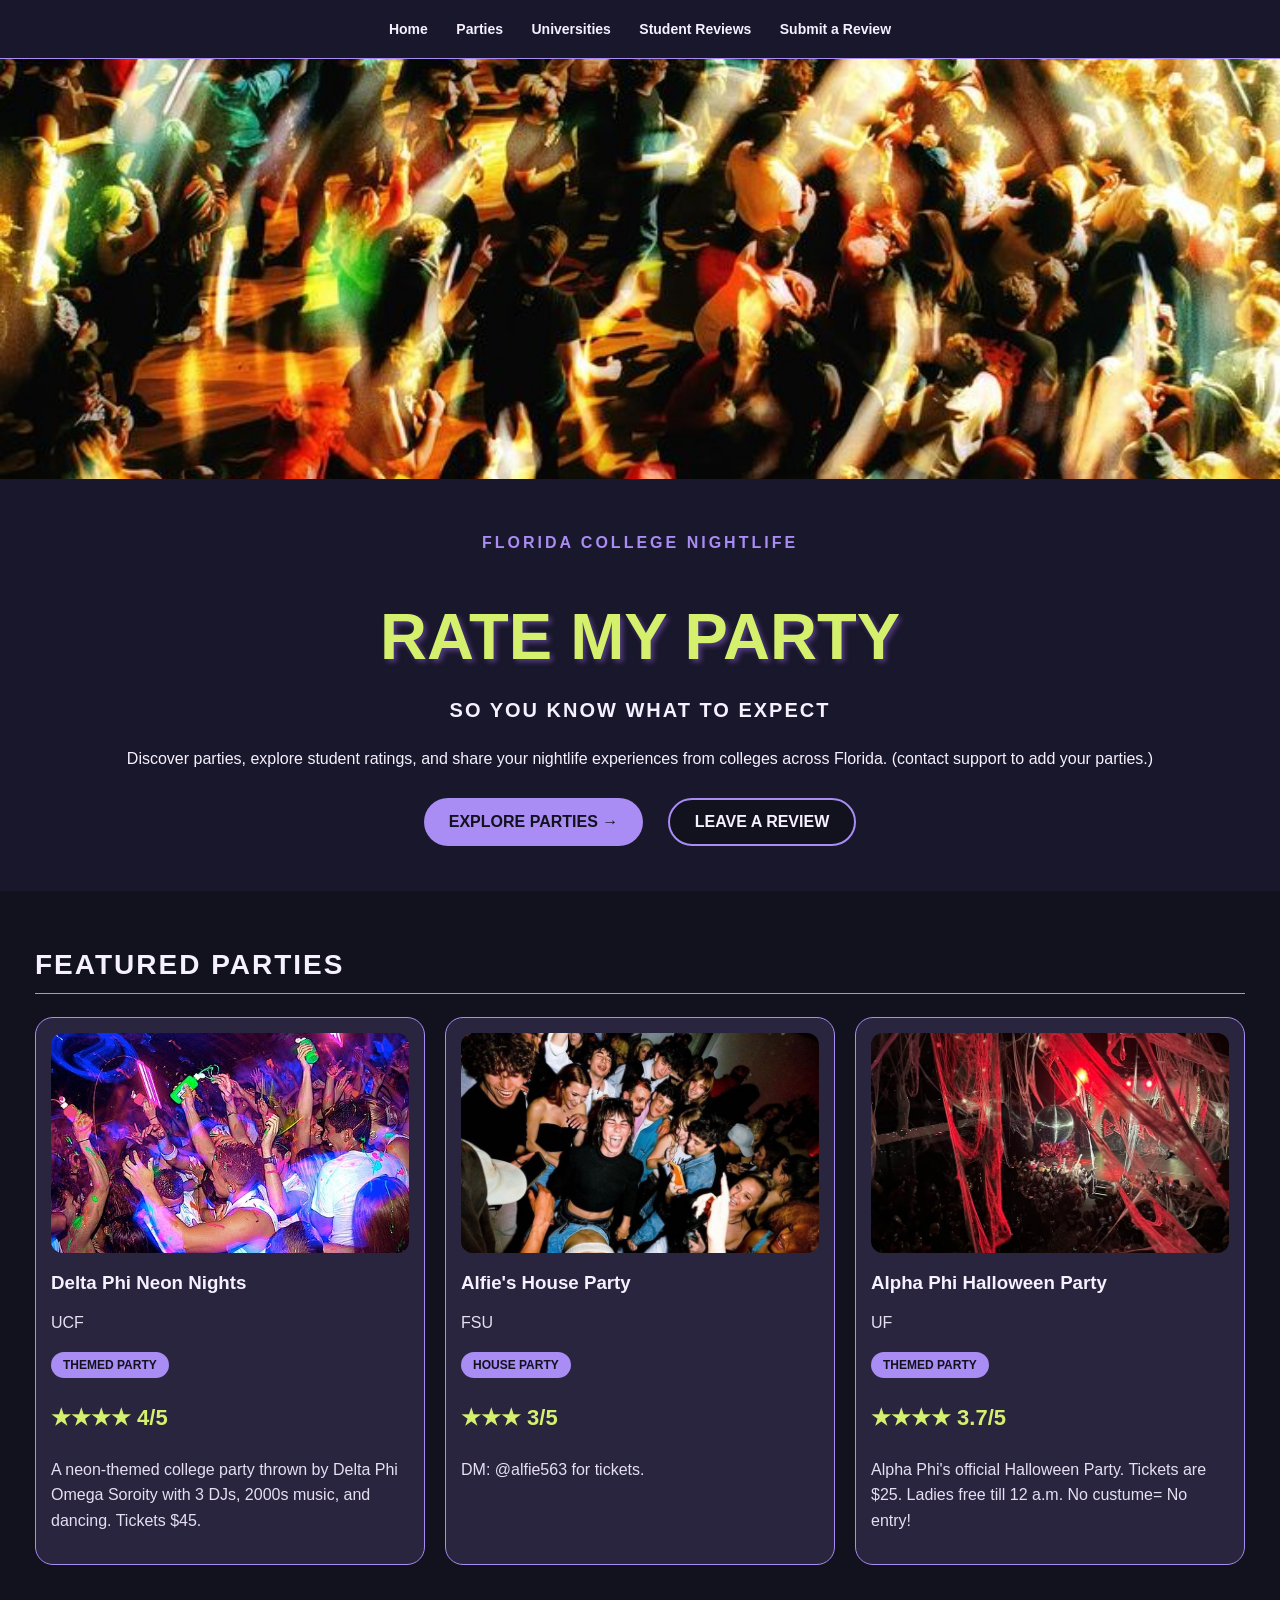
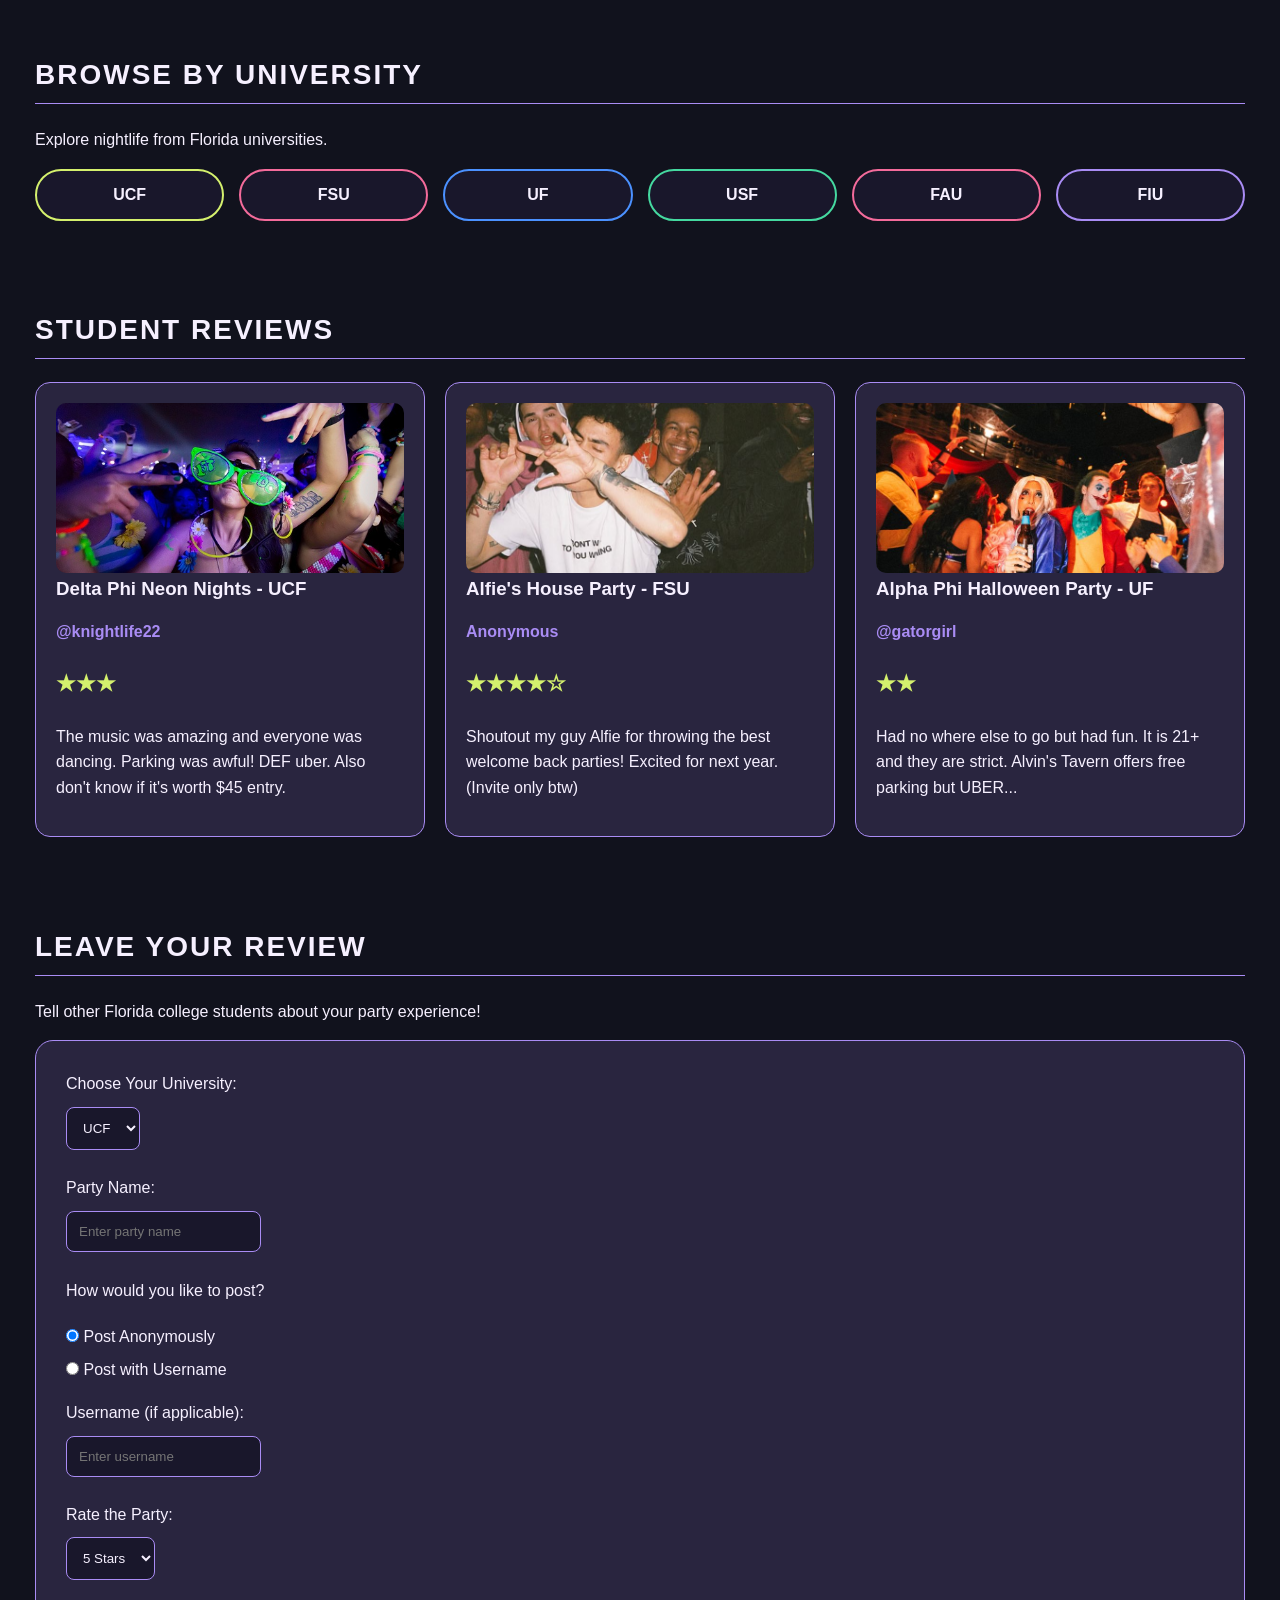
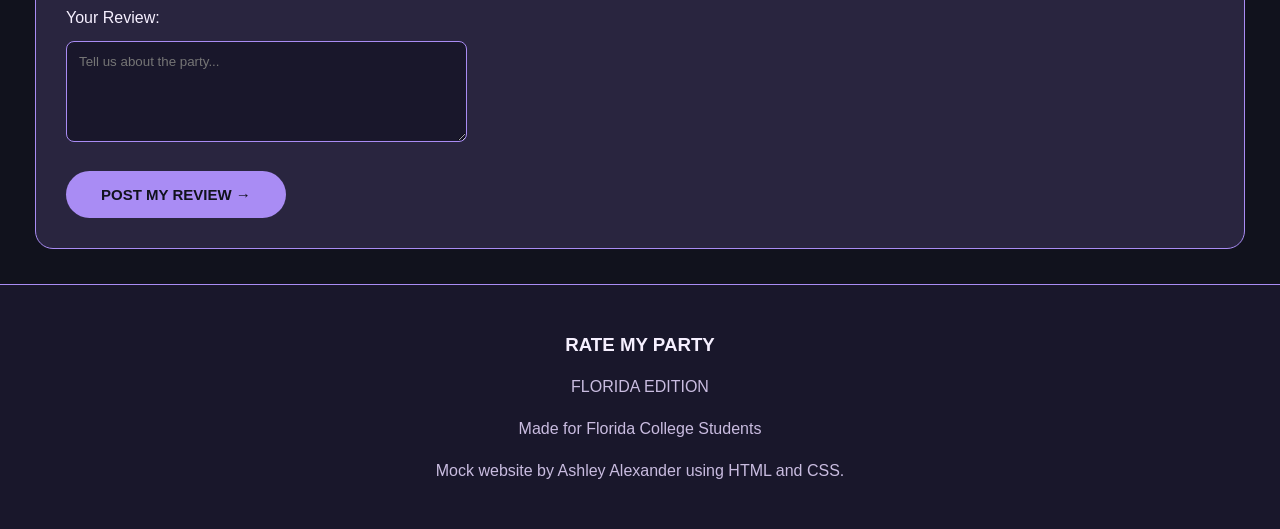
<file: projects/D7/d7.html>
<!DOCTYPE html>
<html lang="en">

<head>
<!-- I learned about UTF-8 character encoding from a YouTube tutorial. Helps with
 special characters and symbols showing up in the browser. -->
  <meta charset="UTF-8">
  <meta name="viewport" content="width=device-width, initial-scale=1.0">

  <title>Rate My Party | Florida Edition by Ashley Alexander</title>

  <style>

    /* WEBSITE STYLING */
    body {
      background-color: #11121D;
      color: #F6F0FF;
      font-family: Arial, sans-serif;
      margin: 0;
    }

    /* GROUPING SELECTOR */
    h1, h2, h3 {
      color: #F6F0FF;
    }

    /* GROUPING SELECTOR */
    p, li, label {
      line-height: 1.6;
    }

    /* NAVIGATION */
    nav {
      background-color: #19172B;
      text-align: center;
      padding: 20px;
      border-bottom: 1px solid #A98CF4;
    }

    /* DESCENDANT SELECTOR */
    nav a {
      color: #F6F0FF;
      text-decoration: none;
      font-weight: bold;
      margin: 12px;
      font-size: 14px;
    }

    nav a:hover {
      color: #A98CF4;
    }

    /* ID SELECTOR - TITLE */
    #main-title {
      color: #D4F06D;
      font-size: 65px;
      text-align: center;
      margin-bottom: 10px;
      text-shadow: 3px 3px 5px #503A7C;
    }

    /* CLASS SELECTOR - HEADING */
    .small-heading {
      color: #A98CF4;
      text-align: center;
      letter-spacing: 3px;
      font-weight: bold;
    }

    /* CLASS SELECTOR - TAGLINE */
    .tagline {
      color: #F6F0FF;
      text-align: center;
      font-size: 20px;
      font-weight: bold;
      letter-spacing: 2px;
    }

    /* ID SELECTOR - BANNER IMAGE */
    #banner-image {
      width: 100%;
      height: 420px;
      object-fit: cover;
      display: block;
    }

    /* ID SELECTOR - WELCOME AREA */
    #welcome {
      background-color: #19172B;
      text-align: center;
      padding: 35px;
    }

    /* CLASS SELECTOR - BUTTONS */
    .main-button {
      display: inline-block;
      background-color: #A98CF4;
      color: #11121D;
      padding: 15px 25px;
      margin: 10px;
      text-decoration: none;
      border-radius: 30px;
      font-weight: bold;
    }

    .main-button:hover {
      background-color: #D4F06D;
    }

    /* CLASS SELECTOR - OUTLINED BUTTON */
    .outline-button {
      display: inline-block;
      background-color: #11121D;
      color: #F6F0FF;
      border: 2px solid #A98CF4;
      padding: 13px 25px;
      margin: 10px;
      text-decoration: none;
      border-radius: 30px;
      font-weight: bold;
    }

    .outline-button:hover {
      background-color: #29253F;
    }

    /* CLASS SELECTOR - PAGE SECTIONS */
    .section {
      padding: 35px;
    }

    /* CLASS SELECTOR - SECTION HEADINGS */
    .section-title {
      color: #F6F0FF;
      font-size: 28px;
      letter-spacing: 2px;
      border-bottom: 1px solid #A98CF4;
      padding-bottom: 12px;
    }

    /* PARTY CARD CONTAINER */
    .party-container {
      display: flex;
      gap: 20px;
      flex-wrap: wrap;
    }

    /* CLASS SELECTOR - PARTY CARDS */
    .party-card {
      background-color: #29253F;
      border: 1px solid #A98CF4;
      border-radius: 18px;
      padding: 15px;
      flex: 1;
      min-width: 230px;
    }

    /* CLASS SELECTOR - PARTY IMAGES */
    .party-image {
      width: 100%;
      height: 220px;
      object-fit: cover;
      border-radius: 12px;
      display: block;
    }

    /* DESCENDANT SELECTOR */
    .party-card h3 {
      color: #F6F0FF;
      margin-bottom: 5px;
    }

    /* DESCENDANT SELECTOR */
    .party-card p {
      color: #E6DFF2;
    }

    /* CLASS SELECTOR - RATINGS */
    .rating {
      color: #D4F06D;
      font-size: 22px;
      font-weight: bold;
    }

    /* DESCENDANT SELECTOR - PARTY RATINGS */
    .party-card .rating {
      color: #D4F06D;
    }

    /* CLASS SELECTOR - PARTY TYPE */
    .party-type {
      display: inline-block;
      background-color: #A98CF4;
      color: #11121D;
      padding: 6px 12px;
      border-radius: 20px;
      font-size: 12px;
      font-weight: bold;
    }

    /* UNIVERSITY BUTTON CONTAINER */
    .university-container {
      display: flex;
      flex-wrap: wrap;
      gap: 15px;
    }

    /* CLASS SELECTOR - UNIVERSITY BUTTONS */
    .university-button {
      display: inline-block;
      padding: 15px 25px;
      border: 2px solid #A98CF4;
      border-radius: 30px;
      color: #F6F0FF;
      background-color: #19172B;
      font-weight: bold;
      text-align: center;
      flex: 1;
    }

    /* ID SELECTORS - UNIVERSITY ACCENTS */
    #ucf {
      border-color: #D4F06D;
    }

    #fsu {
      border-color: #F46B9B;
    }

    #uf {
      border-color: #4B91FF;
    }

    #usf {
      border-color: #45D9A0;
    }

    #fau {
      border-color: #F46B9B;
    }

    #fiu {
      border-color: #A98CF4;
    }

    /* REVIEW CARD CONTAINER */
    .review-container {
      display: flex;
      flex-wrap: wrap;
      gap: 20px;
    }

    /* CLASS SELECTOR - REVIEW CARDS */
    .review-card {
      background-color: #29253F;
      border: 1px solid #A98CF4;
      border-radius: 15px;
      padding: 20px;
      flex: 1;
      min-width: 230px;
    }

    /* DESCENDANT SELECTOR */
    .review-card h3 {
      margin-top: 5px;
    }

    /* CLASS SELECTOR - REVIEW IMAGES */
    .review-image {
      width: 100%;
      height: 170px;
      object-fit: cover;
      border-radius: 10px;
      display: block;
    }

    /* CLASS SELECTOR - USERNAMES */
    .username {
      color: #A98CF4;
      font-weight: bold;
    }

    /* DESCENDANT SELECTOR */
    .review-card .rating {
      color: #D4F06D;
    }

    /* ID SELECTOR - REVIEW FORM */
    #review-form {
      background-color: #29253F;
      border: 1px solid #A98CF4;
      border-radius: 18px;
      padding: 30px;
    }

    /* GROUPING SELECTOR - FORM  */
    input, select, textarea {
      background-color: #19172B;
      color: #F6F0FF;
      border: 1px solid #A98CF4;
      border-radius: 8px;
      padding: 12px;
      margin: 10px 0;
      font-family: Arial, sans-serif;
      box-sizing: border-box;
      max-width: 100%;
    }

    /* CLASS SELECTOR - FORM ROW */
    .form-row {
      margin-bottom: 15px;
    }

    /* CLASS SELECTOR - SUBMIT BUTTON */
    .submit-button {
      background-color: #A98CF4;
      color: #11121D;
      border: none;
      border-radius: 30px;
      padding: 15px 35px;
      font-weight: bold;
      font-size: 15px;
      cursor: pointer;
    }

    .submit-button:hover {
      background-color: #D4F06D;
    }

    /* FOOTER */
    footer {
      background-color: #19172B;
      border-top: 1px solid #A98CF4;
      padding: 30px;
      text-align: center;
    }

    /* DESCENDANT SELECTOR */
    footer p {
      color: #C9BCE0;
    }

    /* SMALL SCREEN STYLING */
    @media (max-width: 600px) {

      #main-title {
        font-size: 40px;
      }

      #banner-image {
        height: 240px;
      }

      .section {
        padding: 20px;
      }

      .party-image {
        height: 190px;
      }

      .review-image {
        height: 160px;
      }

      nav a {
        display: inline-block;
        margin: 8px;
      }

    }

  </style>

</head>

<body>

  <!-- NAVIGATION -->
  <nav>
    <a href="#home">Home</a>
    <a href="#parties">Parties</a>
    <a href="#universities">Universities</a>
    <a href="#reviews">Student Reviews</a>
    <a href="#submit">Submit a Review</a>
  </nav>


  <!-- HOMEPAGE -->
  <header id="home">

    <!-- BANNER  -->
    <img
      id="banner-image"
      src="partybanner.jpeg"
      alt="Colorful disco party"
    >

    <div id="welcome">

      <p class="small-heading">
        FLORIDA COLLEGE NIGHTLIFE
      </p>

      <h1 id="main-title">
        RATE MY PARTY
      </h1>

      <p class="tagline">
        SO YOU KNOW WHAT TO EXPECT
      </p>

      <p>
        Discover parties, explore student ratings,
        and share your nightlife experiences
        from colleges across Florida. (contact support
        to add your parties.)
      </p>

      <a href="#parties" class="main-button">
        EXPLORE PARTIES →
      </a>

      <a href="#submit" class="outline-button">
        LEAVE A REVIEW
      </a>

    </div>

  </header>


  <!-- FEATURED PARTIES -->
  <section id="parties" class="section">

    <h2 class="section-title">
      FEATURED PARTIES 
    </h2>

    <div class="party-container">

      <!-- UCF PARTY -->
      <div class="party-card">

        <img
          class="party-image"
          src="ucfparty.jpeg"
          alt="Neon Nights party"
        >

        <h3>Delta Phi Neon Nights</h3>

        <p>UCF</p>

        <span class="party-type">
          THEMED PARTY
        </span>

        <p class="rating">
          ★★★★ 4/5
        </p>

        <p>
          A neon-themed college party thrown by
          Delta Phi Omega Soroity with 3 DJs, 2000s
          music, and dancing. Tickets $45.
        </p>

      </div>


      <!-- FSU PARTY -->
      <div class="party-card">

        <img
          class="party-image"
          src="fsuparty.jpeg"
          alt="Alfie's House Party"
        >

        <h3>Alfie's House Party</h3>

        <p>FSU</p>

        <span class="party-type">
          HOUSE PARTY
        </span>

        <p class="rating">
          ★★★ 3/5
        </p>

        <p>
          DM: @alfie563 for tickets.
        </p>

      </div>


      <!-- UF PARTY -->
      <div class="party-card">

        <img
          class="party-image"
          src="ufparty.jpeg"
          alt="Alpha Phi Halloween party"
        >

        <h3>Alpha Phi Halloween Party</h3>

        <p>UF</p>

        <span class="party-type">
          THEMED PARTY
        </span>

        <p class="rating">
          ★★★★ 3.7/5
        </p>

        <p>
          Alpha Phi's official Halloween Party.
          Tickets are $25. Ladies free till 12 a.m.
          No custume= No entry!
        </p>

      </div>

    </div>

  </section>


  <!-- BROWSE BY UNIVERSITY -->
  <section id="universities" class="section">

    <h2 class="section-title">
      BROWSE BY UNIVERSITY 
    </h2>

    <p>
      Explore nightlife from Florida universities.
    </p>

    <div class="university-container">

      <div class="university-button" id="ucf">
        UCF
      </div>

      <div class="university-button" id="fsu">
        FSU
      </div>

      <div class="university-button" id="uf">
        UF
      </div>

      <div class="university-button" id="usf">
        USF
      </div>

      <div class="university-button" id="fau">
        FAU
      </div>

      <div class="university-button" id="fiu">
        FIU
      </div>

    </div>

  </section>


  <!-- STUDENT REVIEWS -->
  <section id="reviews" class="section">

    <h2 class="section-title">
      STUDENT REVIEWS 
    </h2>

    <div class="review-container">

      <!-- REVIEW 1 -->
      <div class="review-card">

        <img
          class="review-image"
          src="review1.jpeg"
          alt="Neon Nights review photo"
        >

        <h3> Delta Phi Neon Nights - UCF</h3>

        <p class="username">
          @knightlife22
        </p>

        <p class="rating">
          ★★★
        </p>

        <p>
          The music was amazing and everyone
          was dancing. Parking was awful! DEF
          uber. Also don't know if it's worth
          $45 entry.
        </p>

      </div>


      <!-- REVIEW 2 -->
      <div class="review-card">

        <img
          class="review-image"
          src="review2.jpeg"
          alt="Alfie's House Party review photo"
        >

        <h3>Alfie's House Party - FSU</h3>

        <p class="username">
          Anonymous
        </p>

        <p class="rating">
          ★★★★☆
        </p>

        <p>
          Shoutout my guy Alfie for throwing the 
          best welcome back parties! Excited for 
          next year. (Invite only btw)
        </p>

      </div>


      <!-- REVIEW 3 -->
      <div class="review-card">

        <img
          class="review-image"
          src="review3.jpeg"
          alt="Alpha Phi Halloween review photo"
        >

        <h3>Alpha Phi Halloween Party - UF</h3>

        <p class="username">
          @gatorgirl
        </p>

        <p class="rating">
          ★★
        </p>

        <p>
          Had no where else to go but had fun.
          It is 21+ and they are strict. Alvin's 
          Tavern offers free parking but UBER...
        </p>

      </div>

    </div>

  </section>


  <!-- LEAVE YOUR REVIEW -->
  <section id="submit" class="section">

    <h2 class="section-title">
      LEAVE YOUR REVIEW 
    </h2>

    <p>
      Tell other Florida college students
      about your party experience!
    </p>

    <form id="review-form">

      <!-- UNIVERSITY -->
      <div class="form-row">

        <label for="university">
          Choose Your University:
        </label>

        <br>

        <select id="university" name="university">
          <option>UCF</option>
          <option>FSU</option>
          <option>UF</option>
          <option>USF</option>
          <option>FAU</option>
          <option>FIU</option>
        </select>

      </div>


      <!-- PARTY NAME -->
      <div class="form-row">

        <label for="party-name">
          Party Name:
        </label>

        <br>

        <input
          type="text"
          id="party-name"
          name="party-name"
          placeholder="Enter party name"
        >

      </div>


      <!-- POSTING OPTIONS -->
      <div class="form-row">

        <p>How would you like to post?</p>

        <input
          type="radio"
          id="anonymous"
          name="post-type"
          value="anonymous"
          checked
        >

        <label for="anonymous">
          Post Anonymously
        </label>

        <br>

        <input
          type="radio"
          id="post-username"
          name="post-type"
          value="username"
        >

        <label for="post-username">
          Post with Username
        </label>

      </div>


      <!-- USERNAME -->
      <div class="form-row">

        <label for="username">
          Username (if applicable):
        </label>

        <br>

        <input
          type="text"
          id="username"
          name="username"
          placeholder="Enter username"
        >

      </div>


      <!--  RATING -->
      <div class="form-row">

        <label for="stars">
          Rate the Party:
        </label>

        <br>

        <select id="stars" name="stars">
          <option>5 Stars</option>
          <option>4 Stars</option>
          <option>3 Stars</option>
          <option>2 Stars</option>
          <option>1 Star</option>
        </select>

      </div>


      <!-- WRITTEN REVIEW -->
      <div class="form-row">

        <label for="review">
          Your Review:
        </label>

        <br>

        <textarea
          id="review"
          name="review"
          rows="5"
          cols="45"
          placeholder="Tell us about the party..."
        ></textarea>

      </div>


      <!-- SUBMIT BUTTON -->
      <button type="button" class="submit-button">
        POST MY REVIEW →
      </button>

    </form>

  </section>


  <!-- FOOTER -->
  <footer>

    <h3>RATE MY PARTY</h3>

    <p>FLORIDA EDITION</p>

    <p>
      Made for Florida College Students
    </p>

    <p>
      Mock website by Ashley Alexander using HTML and CSS.
    </p>

  </footer>

</body>
</html>
</file>
